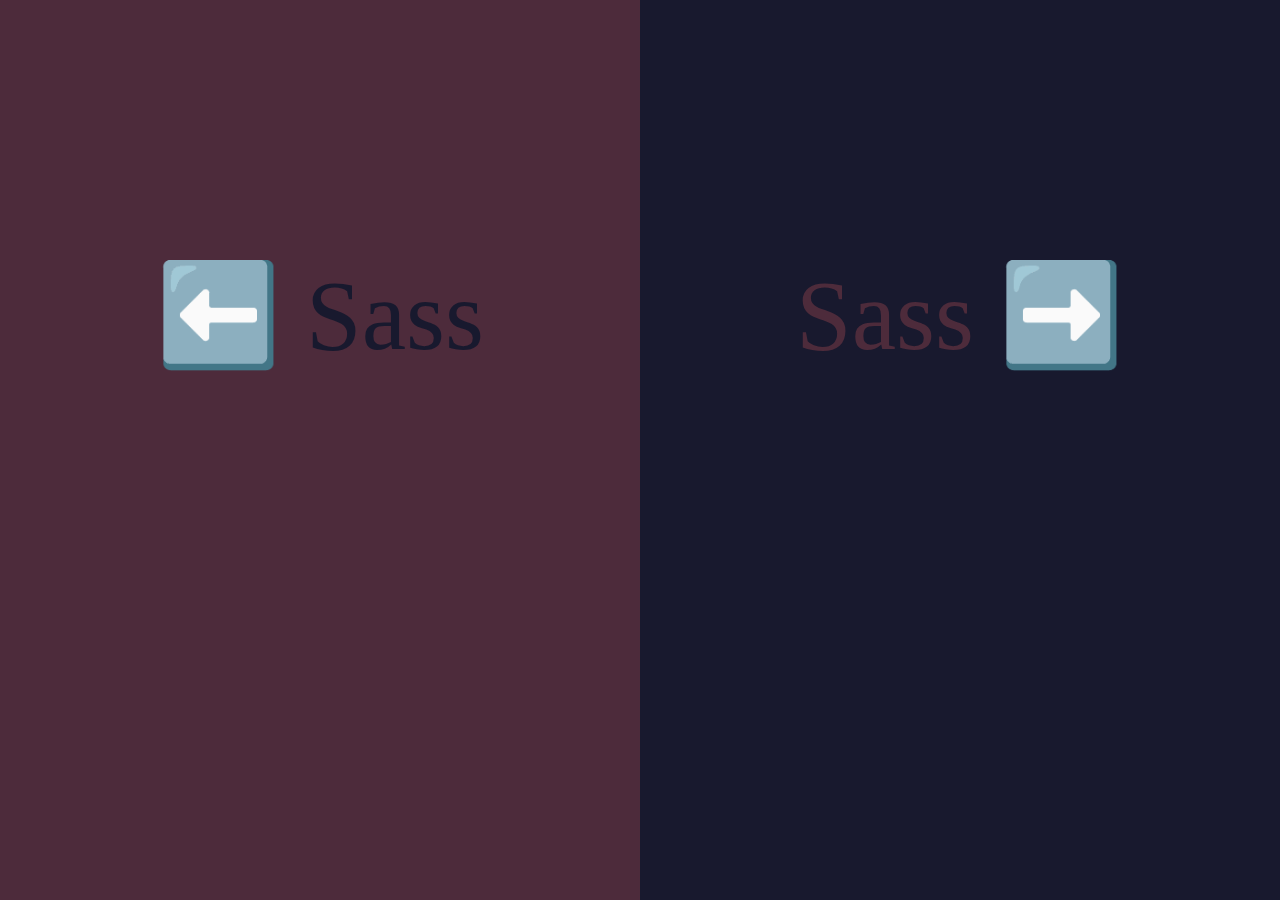
<file: SASS/Aula_01/inex.html>
<!DOCTYPE html>
<html lang="pt-br">
    <head>
        <meta charset="UTF-8" />
        <meta http-equiv="X-UA-Compatible" content="IE=edge" />
        <meta name="viewport" content="width=device-width, initial-scale=1.0" />
        <link rel="stylesheet" href="styles/style.css" />
        <title>Primeira aula de sass - o retorno</title>
    </head>
    <body>
        <div class="container">
            <div class="esquerdo">
                <div class="texto">⬅️ Sass</div>
            </div>
            <div class="direito">
                <div class="texto">Sass ➡️</div>
            </div>
        </div>
    </body>
</html>
</file>
<file: SASS/Aula_01/styles/style.css>
body {
  margin: 0;
  padding: 0;
}
body .container {
  height: 100vh;
  display: flex;
}
body .container .esquerdo {
  width: 50%;
  background-color: #4d2b3b;
}
body .container .esquerdo .texto {
  margin-top: 40%;
  text-align: center;
  font-size: 100px;
  color: #18192e;
}
body .container .direito {
  width: 50%;
  background-color: #18192e;
}
body .container .direito .texto {
  margin-top: 40%;
  text-align: center;
  font-size: 100px;
  color: #4d2b3b;
}/*# sourceMappingURL=style.css.map */
</file>
